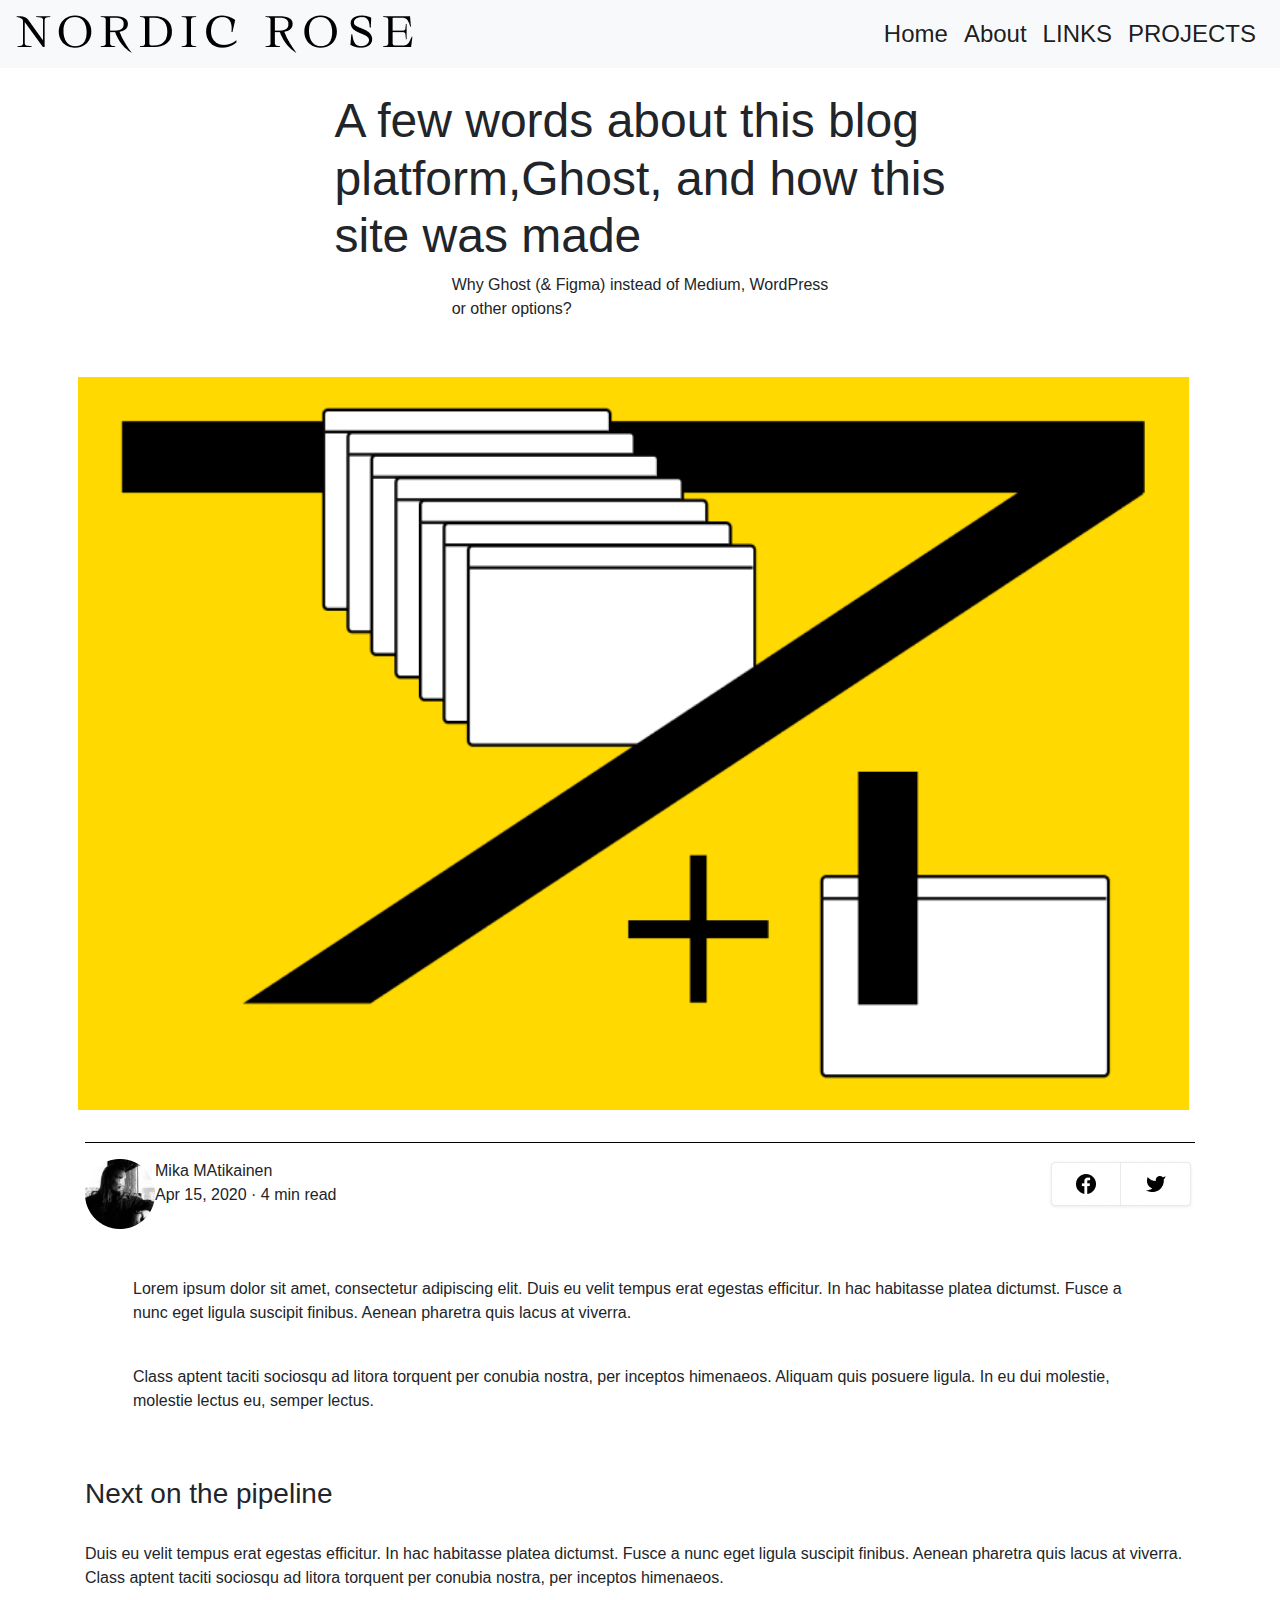
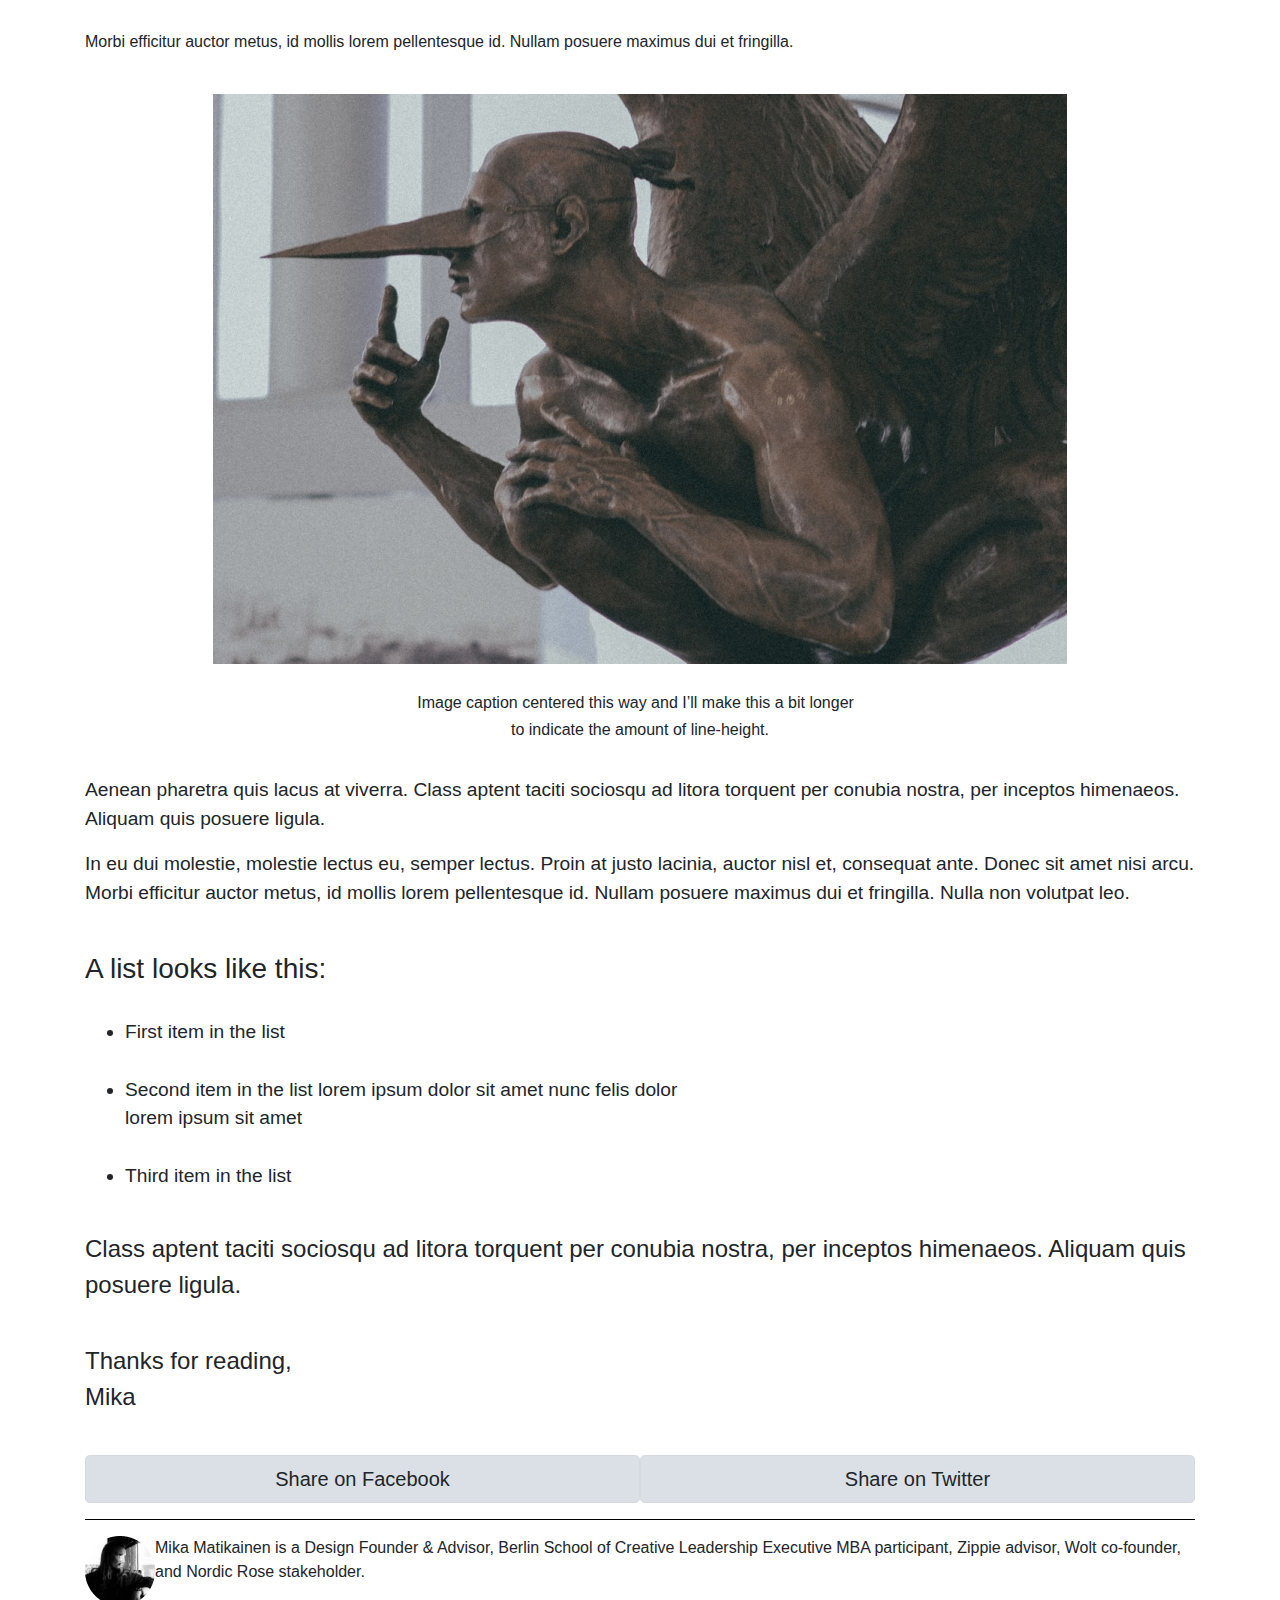
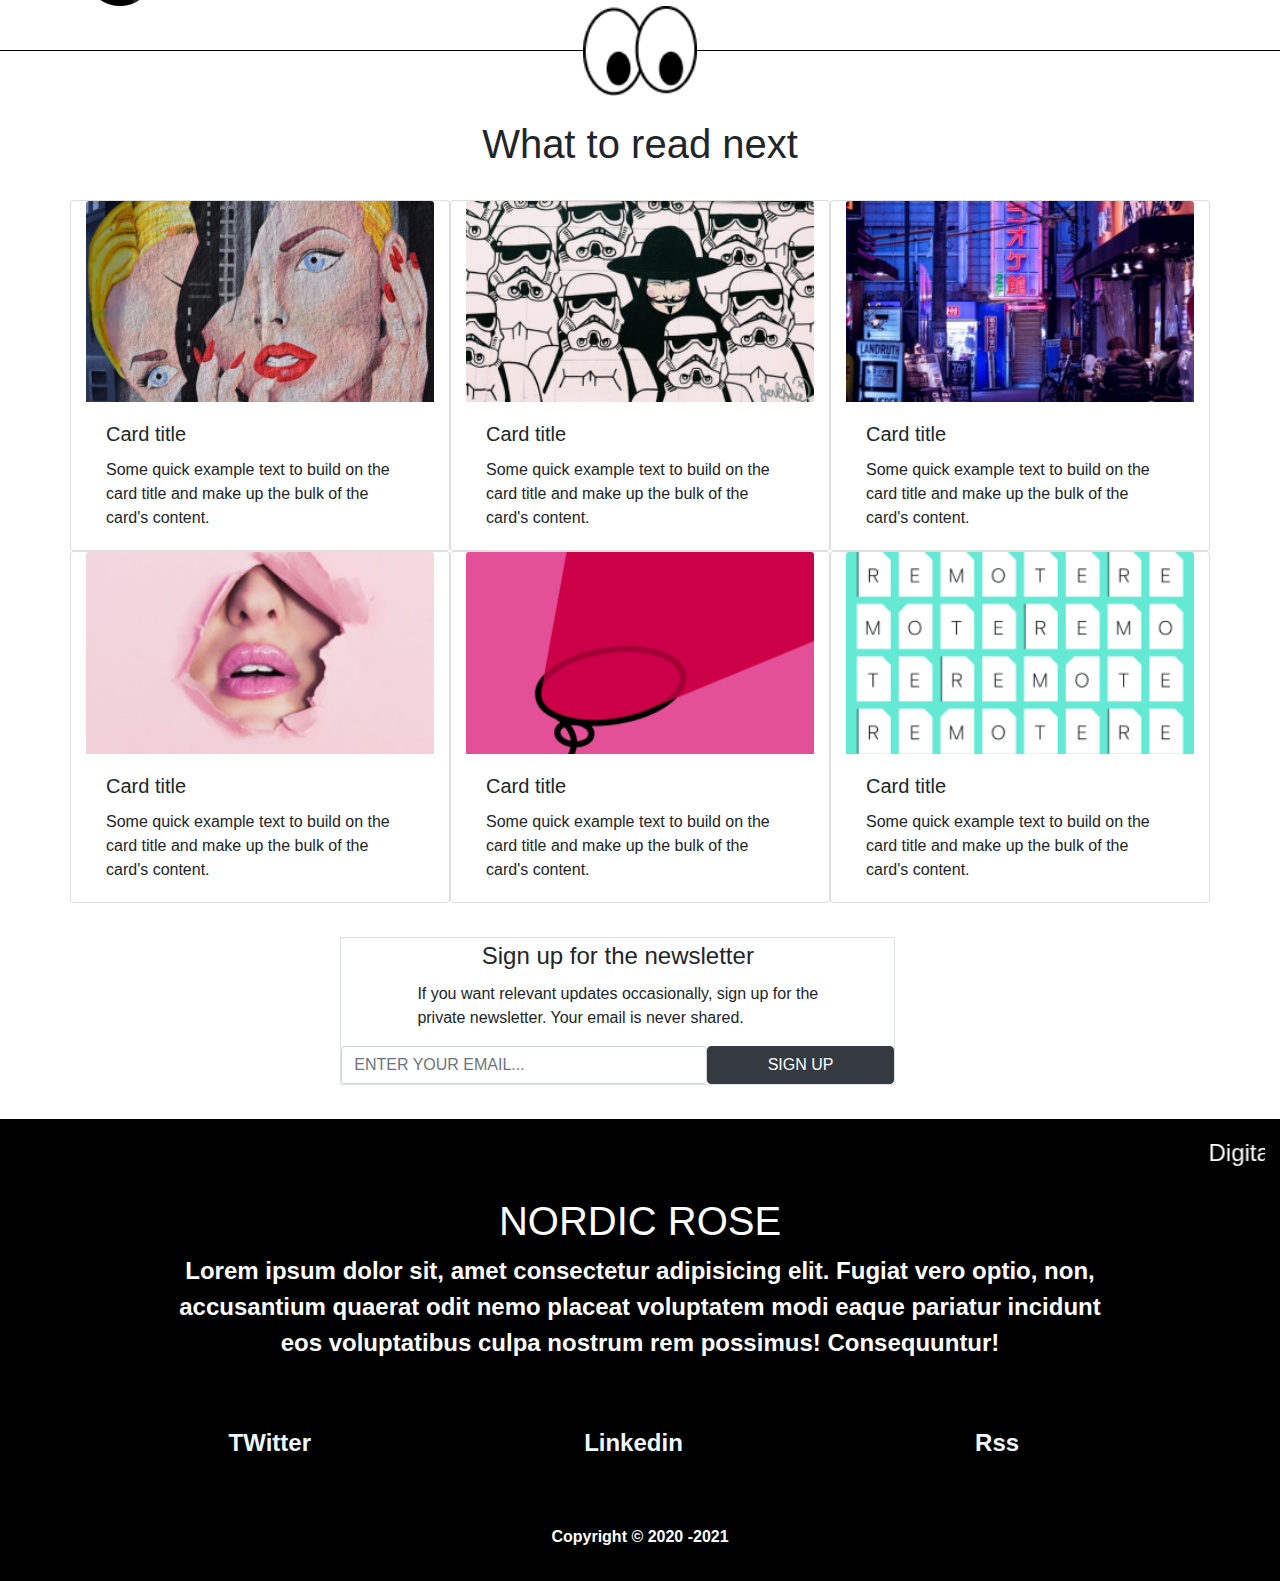
<file: about.html>
<!DOCTYPE html>
<html lang="en">
<head>
    <meta charset="UTF-8">
    <meta name="viewport" content="width=device-width, initial-scale=1.0">
    <title>final_boot</title>
    <link rel="stylesheet" href="css/nav.css">
    <link rel="stylesheet" href="css/bootstrap.min.css">
    <link rel="stylesheet" href="https://cdn.jsdelivr.net/npm/bootstrap@4.6.2/dist/css/bootstrap.min.css"
    integrity="sha384-xOolHFLEh07PJGoPkLv1IbcEPTNtaed2xpHsD9ESMhqIYd0nLMwNLD69Npy4HI+N" crossorigin="anonymous">
</head>
<body>
    <nav class="navbar navbar-expand-lg navbar-light bg-light">
        <a class="navbar-brand" href="#"><img src="/img/NORDIC ROSE.png" alt="nav/img"></a>
        <button class="navbar-toggler" type="button" data-toggle="collapse" data-target="#navbarSupportedContent"
            aria-controls="navbarSupportedContent" aria-expanded="false" aria-label="Toggle navigation">
            <span class="navbar-toggler-icon"></span>
        </button>

        <div class="collapse navbar-collapse nav_dis" id="navbarSupportedContent">
            <ul class="navbar-nav ml-auto">
                <li class="nav-item active">
                    <a class="nav-link" href="/index.html">Home <span class="sr-only">(current)</span></a>
                </li>
                <li class="nav-item active">
                    <a class="nav-link" href="/about.html">About <span class="sr-only">(current)</span></a>
                </li>
                <li class="nav-item active">
                    <a class="nav-link" href="#">LINKS <span class="sr-only">(current)</span></a>
                </li>
                <li class="nav-item active">
                    <a class="nav-link" href="#">PROJECTS <span class="sr-only">(current)</span></a>
                </li>

            </ul>

        </div>
    </nav>
    <section class="container p-4">
    <h1 class="d-flex justify-content-center" style="font-size: 3rem;">A few words about this blog <br>
         platform,Ghost, and how this <br>
         site was made</h1>

         <p class="d-flex justify-content-center">Why Ghost (& Figma) instead of Medium, WordPress<br> 
            or other options?</p>
    </section>

    <section>
        <div class="d-flex justify-content-center p-3" style="width: 99%; height: 85vh;">
        <img src="/img/image 2.png" alt=""style="width:90%">
        </div>
    </section>
    
    <section class="container">
    <hr> 
    <div class="d-flex justify-content-between">
        <div class="d-flex"><img src="/img/Mask Group.png" alt="img">
        <p >Mika MAtikainen <br>
            Apr 15, 2020 · 4 min read</p>
        </div>
        <div><img src="/img/Group 4.png" alt=""></div>
        
    </div>
        <article class=p-5>
            <p>
                Lorem ipsum dolor sit amet, consectetur adipiscing elit. Duis eu velit tempus erat egestas efficitur. In hac habitasse platea dictumst. Fusce a nunc eget ligula suscipit finibus.
                 Aenean pharetra quis lacus at viverra. </p><br>
                 
               <p>
                Class aptent taciti sociosqu ad litora torquent per conubia nostra, per inceptos himenaeos. Aliquam quis posuere ligula. In eu dui molestie, molestie lectus eu, semper lectus.  
            </p>
        </article >

        <article>
            <h3>Next on the pipeline</h3>
            <br>
           <p>
            Duis eu velit tempus erat egestas efficitur. In hac habitasse platea dictumst. Fusce a nunc eget ligula suscipit finibus.
             Aenean pharetra quis lacus at viverra. Class aptent taciti sociosqu ad litora torquent per conubia nostra,
              per inceptos himenaeos. </p>
              <br>
             <p >Morbi efficitur auctor metus, 
                id mollis lorem pellentesque id.
                 Nullam posuere maximus dui et fringilla. 
           </p> 
        </article>
        <br>
        <article style="font-size: 1.2rem;">
            <div class="d-flex justify-content-center" >
            <img src="/img/Rectangle 8.png" alt="img">
            </div>
            <br>
            <h6 class="d-flex justify-content-center">Image caption centered this way and I’ll make this a bit longer  </h6>
                <h6 class="d-flex justify-content-center">   to indicate the amount of line-height. </h6>
                <br>

                <p>Aenean pharetra quis lacus at viverra. Class aptent taciti sociosqu ad litora torquent per conubia nostra,
                     per inceptos himenaeos. Aliquam quis posuere ligula. </p> 

                    <p> In eu dui molestie, molestie lectus eu, semper lectus. Proin at justo lacinia, auctor nisl et, consequat ante. Donec sit amet nisi arcu.
                         Morbi efficitur auctor metus, id mollis lorem pellentesque id. Nullam posuere maximus dui et fringilla.
                         Nulla non volutpat leo.</p>

<br>
</article>
<div>
    <h3>A list looks like this:</h3>
    <br>
    <ul style="font-size: 1.2rem;">
       <li>First item in the list</li> 
<br>
        <li>Second item in the list lorem ipsum dolor
             sit amet nunc felis dolor <br> lorem ipsum sit amet</li> 
<br>
        <li>Third item in the list</li>
    </ul>
<br>
    <p class="d-f justify-content-center " style="font-size: 1.5rem;">
        Class aptent taciti sociosqu ad litora torquent per conubia nostra, per inceptos himenaeos. Aliquam quis posuere ligula.  
    </p>
</div>
<br>
<p class="d-f justify-content-center " style="font-size: 1.5rem;">
    Thanks for reading,<br>
    Mika
</p>
</article>
 <br>
<div class="d-flex justify-content-center";>

    <a href="#" class="btn btn-light  btn-lg active w-50" role="button" aria-pressed="true" >Share on Facebook</a>

    <a href="#" class="btn btn-light btn-lg active w-50" role="button" aria-pressed="true">Share on Twitter</a>

    
</div>
<hr class="hr_st">
<div class="d-flex justify-content-center">
    <img src="/img/Mask Group.png"  alt="img">
   <p> Mika Matikainen is a Design Founder & Advisor, Berlin School of Creative Leadership Executive MBA participant, Zippie advisor, Wolt co-founder, and Nordic Rose stakeholder. </p> 
</div>

    </section>
    <div class="hr_parent"> 
        <hr>
        <div class="cover justify-content-center d-flex"><img src="/img/Group 10.png" alt=""></div>
        </div>
        <br>
    <section class="container">
<div class="d-flex justify-content-center">
    <h1 class="d-flex justify-content-center" >What to read next</h1>
    </div>
<br>
 <div class="row"> 
    <div class="card col-4" style="width: 18rem;">
        <img src="/img/Rectangle 14.png" class="card-img-top" alt="...">
        <div class="card-body">
          <h5 class="card-title">Card title</h5>
          <p class="card-text">Some quick example text to build on the card title and make up the bulk of the card's content.</p>
        </div>
      </div>
    <div class="card col-4" style="width: 18rem;">
        <img src="/img/Rectangle 15.png" class="card-img-top" alt="...">
        <div class="card-body">
          <h5 class="card-title">Card title</h5>
          <p class="card-text">Some quick example text to build on the card title and make up the bulk of the card's content.</p>
        </div>
      </div>
    <div class="card col-4" style="width: 18rem;">
        <img src="/img/Rectangle 16.png" class="card-img-top" alt="...">
        <div class="card-body">
          <h5 class="card-title">Card title</h5>
          <p class="card-text">Some quick example text to build on the card title and make up the bulk of the card's content.</p>
        </div>
      </div>
    <div class="card col-4" style="width: 18rem;">
        <img src="/img/Rectangle 17.png" class="card-img-top" alt="...">
        <div class="card-body">
          <h5 class="card-title">Card title</h5>
          <p class="card-text">Some quick example text to build on the card title and make up the bulk of the card's content.</p>
        </div>
      </div>
    <div class="card col-4" style="width: 18rem;">
        <img src="/img/Rectangle 18.png" class="card-img-top" alt="...">
        <div class="card-body">
          <h5 class="card-title">Card title</h5>
          <p class="card-text">Some quick example text to build on the card title and make up the bulk of the card's content.</p>
        </div>
      </div>
    <div class="card col-4" style="width: 18rem;">
        <img src="/img/Rectangle 39.png" class="card-img-top" alt="...">
        <div class="card-body">
          <h5 class="card-title">Card title</h5>
          <p class="card-text">Some quick example text to build on the card title and make up the bulk of the card's content.</p>
        </div>
      </div>
 </div>
<br>
 <div>


    <form class="form_sakl border">
          <legend class="d-flex justify-content-center">Sign up for the newsletter</legend>
          <p class="d-flex justify-content-center">If you want relevant updates occasionally, sign up for the<br> 
            private newsletter. Your email is never shared. </p>
          <div class="d-flex justify-content-center">
            <input type="text" id="TextInput" class="form-control" placeholder="ENTER YOUR EMAIL...">
            <button type="submit" class="btn btn-dark w-50">SIGN UP</button>
          </div>
          </div>
     

      </form>

 </div>

<br>
</section>



 <footer class="footer_dis">
    <div class="footer_coloer container-fluid text-white text-center py-3">
        <p style="font-size: 1.5rem;"> <marquee>Digital product design</b> Remote work <b>UX design</b> Distributed teams <b>Creativity</b> Strategy <b>Suspense</b> Growth </marquee><b></p>
        <h1 >NORDIC ROSE</h1>
        <P style="font-size: 1.5rem;">Lorem ipsum dolor sit, amet consectetur adipisicing elit. Fugiat vero optio, non, <br>
            accusantium quaerat odit nemo placeat voluptatem modi eaque pariatur incidunt  <br>
             eos voluptatibus culpa nostrum rem possimus! Consequuntur!</P>
            <div class="p-5">
             <ul class=" row d-flex  font-weight-bold  list_st" style="font-size:1.5rem">
                <li class="col"><a href="#">TWitter</a></li>
                <li class="col"><a href="#">Linkedin</a></li>
                <li class="col"><a href="#">Rss</a></li>
             </ul>
            </div>
        <p>Copyright &copy; 2020 -2021 
            <span id="year"></span></p>
            </div>
</footer>
    

 
    <script src="https://cdn.jsdelivr.net/npm/jquery@3.5.1/dist/jquery.slim.min.js"
    integrity="sha384-DfXdz2htPH0lsSSs5nCTpuj/zy4C+OGpamoFVy38MVBnE+IbbVYUew+OrCXaRkfj"
    crossorigin="anonymous"></script>
<script src="https://cdn.jsdelivr.net/npm/bootstrap@4.6.2/dist/js/bootstrap.bundle.min.js"
    integrity="sha384-Fy6S3B9q64WdZWQUiU+q4/2Lc9npb8tCaSX9FK7E8HnRr0Jz8D6OP9dO5Vg3Q9ct"
    crossorigin="anonymous"></script>
</body>
</html>
</file>
<file: css/nav.css>
.nav_dis {
font-size: 1.5rem;
}
.footer_coloer{
    background-color: #000000;
}
.btn_col{
background-color: #000000;
}
.list_st{
width: 98%;
justify-content: space-evenly;

}
.list_st li {
    list-style: none;
    text-decoration: none;
    
}
.list_st li a{
    text-decoration: none;
    color: aliceblue;
}
hr{
    height: 5px;
background-color: #000000;
}

.card_dis h5{
    list-style: none;
    text-decoration: none;
    color: #000000;
}

.form_sakl{
    margin-top: 10px;
    justify-content: center;
    margin-left: 23%;
    width: 50%;
    height: 50%;
    border:50px;
}
.footer_dis{
    margin-top: 10px;
}
.hr_parent{
    width: 100%;
    height:10vh;
    display: flex;
    align-items: center;
    overflow: hidden;
    position: relative;
}
.hr_parent hr{
    width: 100%;
}
.cover{
    width: 100%;
    height: 100%;
position: absolute;
top: 0;
left: 0;
}
</file>
